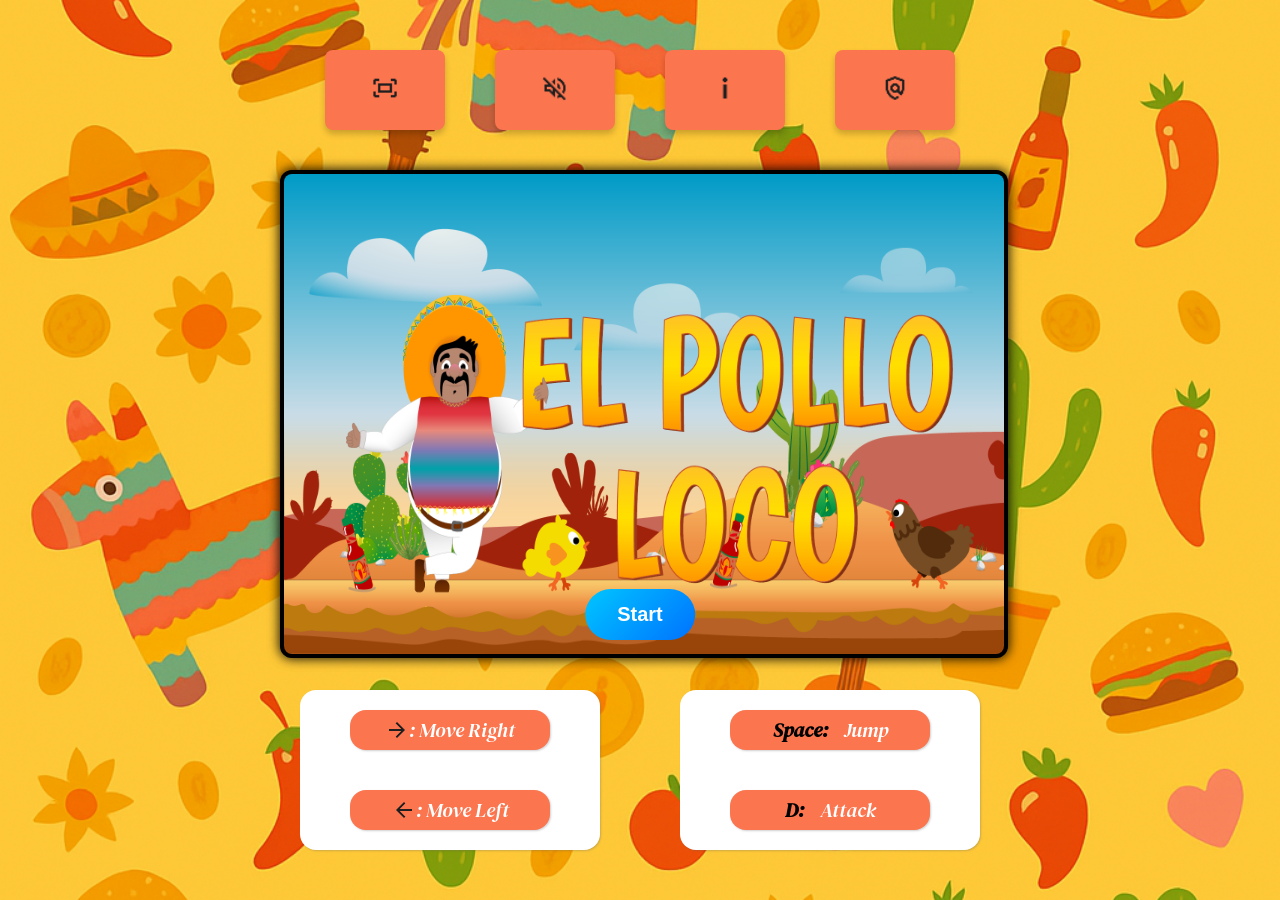
<file: index.html>
<!DOCTYPE html>
<html lang="en" translate="no">
  <head>
    <meta charset="UTF-8" />
    <meta name="viewport" content="width=device-width, initial-scale=1.0" />
    <title>el-pollo-loco</title>

    <link rel="icon" href="./img/7_statusbars/3_icons/icon_coin.png" type="image/png" />

    <link rel="stylesheet" href="./css/ui-elements.css" />
    <link rel="stylesheet" href="./css/game-screens.css" />
    <link rel="stylesheet" href="./style.css" />
    <link rel="stylesheet" href="./css/responsive.css" />

    <script src="./js/templates.js"></script>
    <script src="./script.js"></script>
    <script src="./js/input.js"></script>
    <script src="./js/ui.js"></script>
    <script src="./js/game.js"></script>
    <script src="./js/main.js"></script>

    <script src="./models/drawable-object.class.js"></script>
    <script src="./models/movable-object.class.js"></script>
    <script src="./models/collisions-manager.class.js"></script>
    <script src="./models/world.class.js"></script>
    <script src="./models/throwable-object.classes.js"></script>
    <script src="./models/status-bar.class.js"></script>

    <script src="./models/background-object.class.js"></script>
    <script src="./models/cloud.class.js"></script>
    <script src="./models/chicken.class.js"></script>
    <script src="./models/character-controller.class.js"></script>
    <script src="./models/character-animations.class.js"></script>
    <script src="./models/character.class.js"></script>
    <script src="./models/collectable-object.class.js"></script>
    <script src="./models/endboss-manager.class.js"></script>
    <script src="./models/endboss.class.js"></script>
    <script src="./models/coins.class.js"></script>

    <script src="./models/level.class.js"></script>
    <script src="./levels/level1.js"></script>
    <script src="./levels/level2.js"></script>
    <script src="./levels/level3.js"></script>
    <script src="./levels/level4.js"></script>
    <script src="./levels/level5.js"></script>
    <script src="./models/result-messages.class.js"></script>

    <script src="./models/keyboard.class.js"></script>
  </head>
  <body id="body" onload="init()">
    <div class="spinner-overlay d-none" id="spinner">
      <div class="spinner"></div>
    </div>

    <div id="rotateOverlay" class="d-none">
      <div class="rotate-message">
        Please rotate your device to
        <p class="red-color">landscape</p>
        mode.
      </div>
    </div>

    <div class="privacy-policy-overlay d-none" id="privacyPolicyOverlay" onclick="togglePrivacyPolicyOverlay()">
      <div class="privacy-policy-dialog desktop-info-size d-none" id="privacyPolicyDialog" onclick="event.stopPropagation()">
        <div onclick="togglePrivacyPolicyOverlay()" class="close-overlay-wrapper">
          <img src="./img/close-overlay.png" alt="close" />
        </div>
        <h1>Impressum</h1>

        <div class="privacy-policy-info">
          <p>
            Mark Corzilius<br />
            Clayallee 328-334<br />
            14169 Berlin
          </p>

          <h2>Kontakt</h2>
          <p>
            Telefon: +49 1522 1593715<br />
            E-Mail: <a href="mailto:corziliusmarc@gmail.com">corziliusmarc@gmail.com</a>
          </p>

          <p>Quelle: <a href="https://www.e-recht24.de/impressum-generator.html" target="_blank">https://www.e-recht24.de/impressum-generator.html</a></p>
        </div>
      </div>
    </div>

    <div id="gameInfoOverlay" class="game-info-overlay d-none" onclick="toggleGameInfoOverlay()">
      <div class="game-info-dialog desktop-info-size d-none" id="gameInfoDialog" onclick="event.stopPropagation()">
        <div onclick="toggleGameInfoOverlay()" class="close-overlay-wrapper">
          <img src="./img/close-overlay.png" alt="close" />
        </div>
        <h1 class="description-title">Game Description</h1>

        <div class="game-info-content">
          <h2>Controls</h2>
          <ul>
            <li><strong>Arrow Right:</strong> Move right</li>
            <li><strong>Arrow Left:</strong> Move left</li>
            <li><strong>Space:</strong> Jump</li>
            <li><strong>D:</strong> Attack (throw bottle)</li>
          </ul>

          <h2>Enemies</h2>
          <ul>
            <li><strong>Chickens:</strong> Small, normal, and big chickens block your way.</li>
            <li><strong>End Boss:</strong> Stronger enemy at the end with 100 HP.</li>
          </ul>

          <h2>How to Attack</h2>
          <ul>
            <li><strong>Jump Attack:</strong> Jump on any chicken from above to defeat it.</li>
            <li><strong>Bottle Attack:</strong> Throw bottles to kill all enemies, including the boss.</li>
          </ul>

          <h2>Boss Fight</h2>
          <p>Only bottles can damage the boss. Each bottle deals 20 HP damage — hit the boss 5 times to win.</p>
          <p><strong>Note:</strong> Every time you hit the End Boss, he starts running faster and causes more damage.</p>

          <h2>Bottles & Coins</h2>
          <ul>
            <li>Start with 5 bottles.</li>
            <li>Collect more bottles along the way by running over them.</li>
            <li>Collect coins as you explore.</li>
          </ul>
        </div>
      </div>
    </div>

    <div id="afterLevelOverlay" class="after-level-overlay d-none">
      <div id="afterLevelDialog" class="after-level-dialog desktop-info-size d-none">
        <h1 class="results-title">Results</h1>
        <div class="result-info">
          <div id="achievements" class="achievements"></div>
          <div id="congratulations" class="congratulations d-none">
            <h2>Congratulations!</h2>
            <span>You reached the max level!</span>
          </div>
          <div class="result-overlay-buttons">
            <button id="restartBtn" class="d-none" onclick="restartGame()">Restart</button>
            <button class="d-none" id="previousLevelBtn" onclick="playPreviousLevel()">Previous Level</button>
            <button class="d-none" id="repeatLevelBtn" onclick="repeatCurrentLevel()">Repeat</button>
            <button class="d-none" id="nextLevelBtn" onclick="playNextLevel()">Next Level</button>
          </div>
        </div>
      </div>
    </div>

    <img class="full-screen-bg" src="./img/mexican-bg.png" alt="bg" />

    <nav class="navbar">
      <button onclick="enterFullScreen()"><img class="control-icons" src="./img/fullscreen.png" alt="fullscreen" /></button>
      <button onclick="toggleGameVolume('volumeBtn')"><img id="volumeBtn" class="control-icons" src="./img/volume-on.png" alt="sound" /></button>
      <button onclick="toggleGameInfoOverlay()"><img class="control-icons" src="./img/information.png" alt="info" /></button>
      <button onclick="togglePrivacyPolicyOverlay()"><img class="control-icons" src="./img/privacy-policy.png" alt="privacy-policy" /></button>
    </nav>
    <div class="game-area">
      <div class="game-window">
        <canvas id="canvas" width="720" height="480"></canvas>

        <div id="mobileButtons" class="mobile-buttons d-none">
          <div class="mobile-buttons-stack">
            <button class="mobile-touch-buttons" id="mobileBtnLeft"><img class="mobile-button-img" src="./img/arrow-left.png" alt="left" /></button>
            <button class="mobile-touch-buttons" id="mobileBtnRight"><img class="mobile-button-img" src="./img/arrow-right.png" alt="right" /></button>
          </div>
          <div class="mobile-buttons-stack">
            <button class="mobile-touch-buttons" id="mobileBtnJump"><img class="mobile-button-img" src="./img/jump.png" alt="jump" /></button>
            <button class="mobile-touch-buttons" id="mobileBtnAttack"><img class="mobile-button-img" src="./img/attack.png" alt="attack" /></button>
          </div>
        </div>
      </div>

      <div id="startScreenElements" class="d-block">
        <img id="introScreen" class="start-screen" src="./img/9_intro_outro_screens/start/startscreen_1.png" alt="start screen" />
        <button onclick="startGame()" id="startGameBtn" class="start-btn">Start</button>
      </div>

      <div id="mobileMenu" class="mobile-menu">
        <img onclick="toggleMobileMenu()" src="./img/menu.png" alt="menu" />
        <div id="mobileMenuElements" class="d-none">
          <div class="mobile-menu-element-wrapper">
            <button class="mobile-menu-element" onclick="toggleGameVolume('mobileVolumeBtn')">
              <img id="mobileVolumeBtn" src="./img/volume-on.png" alt="" />
            </button>
          </div>
          <div class="mobile-menu-element-wrapper">
            <button class="mobile-menu-element" onclick="toggleGameInfoOverlay()"><img src="./img/information.png" alt="" /></button>
          </div>
          <div class="mobile-menu-element-wrapper" onclick="togglePrivacyPolicyOverlay()">
            <img src="./img/privacy-policy.png" alt="privacy-policy" />
          </div>
        </div>
      </div>
    </div>

    <div class="controls">
      <div class="control">
        <p class="control-item"><img src="./img/arrow-right.png" alt="arrowRight" />: Move Right</p>
        <p class="control-item"><img src="./img/arrow-left.png" alt="arrowLeft" />: Move Left</p>
      </div>
      <div class="control">
        <p class="control-item"><strong style="margin-right: 16px">Space:</strong>Jump</p>
        <p class="control-item"><strong style="margin-right: 16px">D:</strong>Attack</p>
      </div>
    </div>
  </body>
</html>
</file>
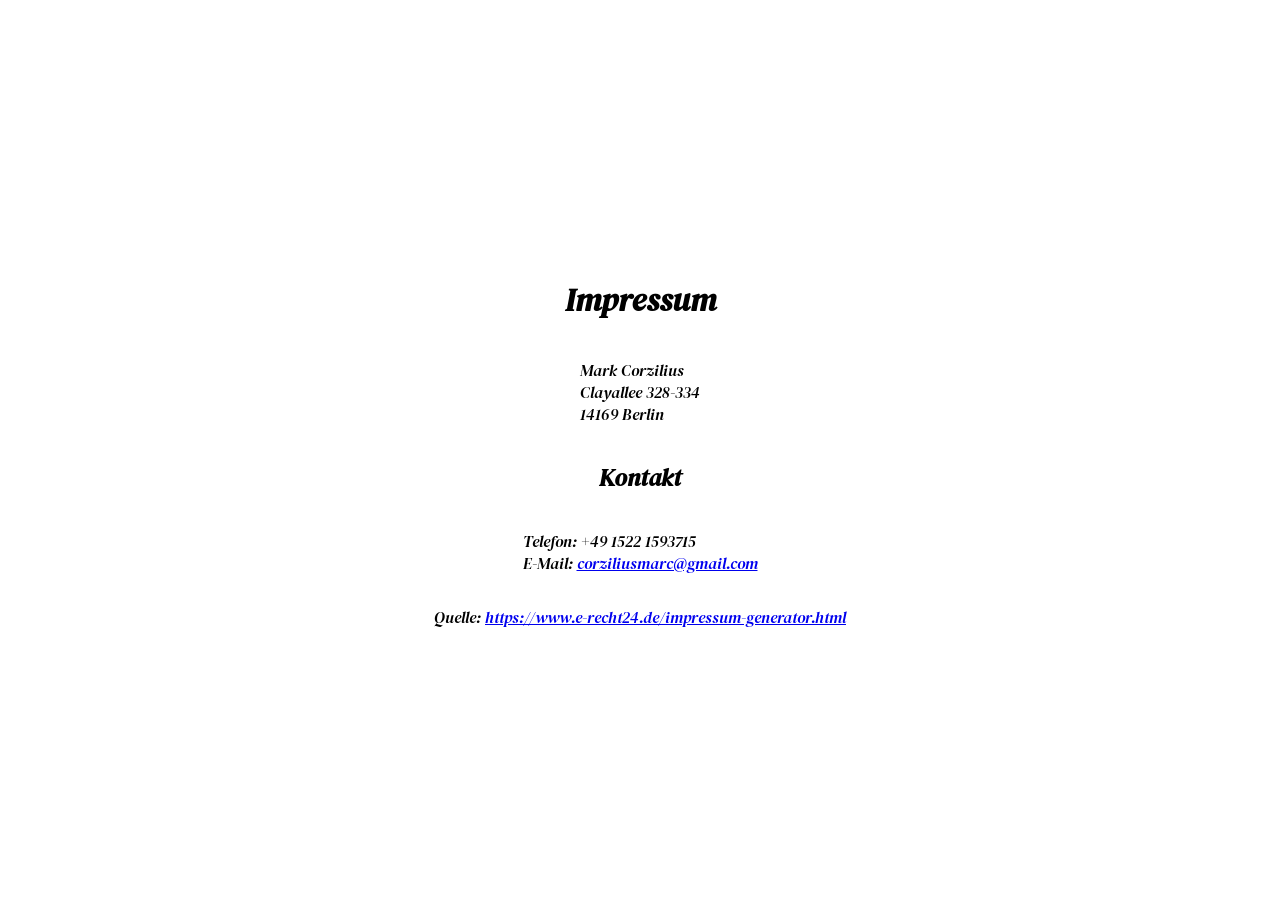
<file: impressum.html>
<!DOCTYPE html>
<html lang="de">
<head>
  <meta charset="UTF-8">
  <title>Impressum</title>

  <link rel="stylesheet" href="./style.css" />

</head>
<body class="impressum-body">
  <h1>Impressum</h1>

  <p>
    Mark Corzilius<br>
    Clayallee 328-334<br>
    14169 Berlin
  </p>

  <h2>Kontakt</h2>
  <p>
    Telefon: +49 1522 1593715<br>
    E-Mail: <a href="mailto:corziliusmarc@gmail.com">corziliusmarc@gmail.com</a>
  </p>

  <p>
    Quelle: <a href="https://www.e-recht24.de/impressum-generator.html" target="_blank">https://www.e-recht24.de/impressum-generator.html</a>
  </p>
</body>
</html>
</file>
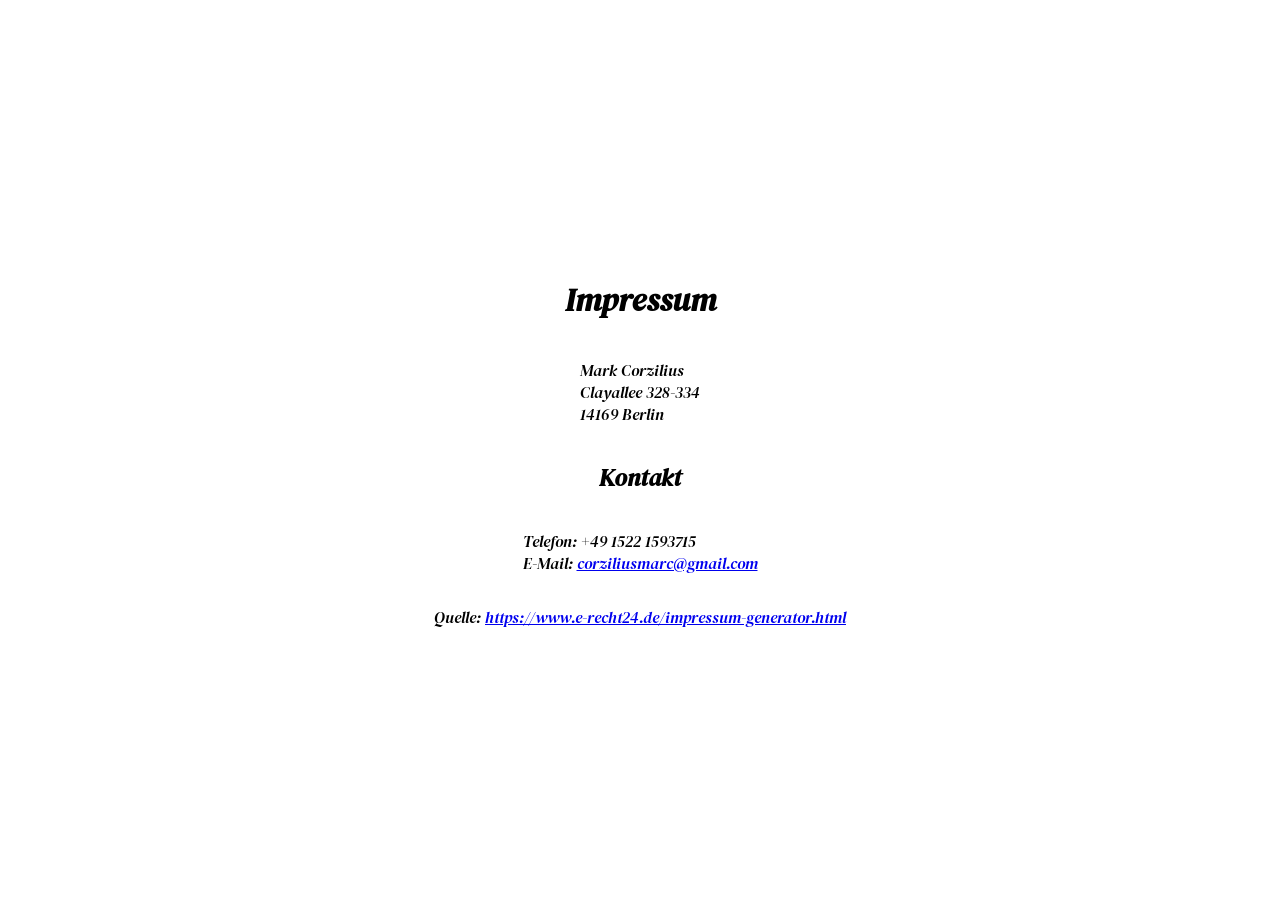
<file: privacy-policy.html>
<!DOCTYPE html>
<html lang="de">
<head>
  <meta charset="UTF-8">
  <title>Impressum</title>

  <link rel="stylesheet" href="./style.css" />

</head>
<body class="privacy-policy-body">
  <h1>Impressum</h1>

  <p>
    Mark Corzilius<br>
    Clayallee 328-334<br>
    14169 Berlin
  </p>

  <h2>Kontakt</h2>
  <p>
    Telefon: +49 1522 1593715<br>
    E-Mail: <a href="mailto:corziliusmarc@gmail.com">corziliusmarc@gmail.com</a>
  </p>

  <p>
    Quelle: <a href="https://www.e-recht24.de/impressum-generator.html" target="_blank">https://www.e-recht24.de/impressum-generator.html</a>
  </p>
</body>
</html>
</file>
<file: css/ui-elements.css>
.game-info-dialog {
  position: absolute;
  left: 50%;
  background-color: rgba(255, 255, 255, 0.85);
  transform: translate(-50%, 200%);
  transition: transform 0.3s ease;
  display: flex;
  flex-direction: column;
  align-items: center;
  justify-content: center;
  border-radius: 20px;
  box-shadow: 0 8px 24px rgba(0, 0, 0, 0.15);
  border: 1px solid rgba(255, 255, 255, 0.2); /* light, elegant border */
  backdrop-filter: blur(6px); /* optional: for a "frosted glass" look */
  border-radius: 12px; /* smooth corners to match the soft shadow */
}

.mobile-info-size {
  width: 95ds;
  max-height: 90svh;
  max-width: 600px;
}

.desktop-info-size {
  width: clamp(300px, 70svw, 500px);
  max-height: 600px;
}

.game-info-content {
  overflow-y: auto;
  display: flex;
  flex-direction: column;
  align-items: center;
  box-sizing: border-box;
  padding: 0 20px 20px;
  font-size: clamp(1rem, 1.5svw, 1rem);
}

.game-info-content::-webkit-scrollbar {
  display: none;
}

.game-info-content h2 {
  font-size: clamp(1.4rem, 2.5svw, 1.3rem);
  margin-top: 15px;
  margin-bottom: 5px;
}

.game-info-content p,
.game-info-content li {
  font-size: clamp(1rem, 1.5svw, 1rem);
  line-height: 1.4;
}

.game-info-dialog.show,
.privacy-policy-dialog.show {
  transform: translate(-50%, -50%);
  top: 50%;
}

.game-info-overlay {
  position: absolute;
  top: 0;
  left: 0;
  height: 100dvh;
  width: 100svw;
  z-index: 50;
  background-color: rgba(0, 0, 0, 0.3);
}

.close-overlay-wrapper {
  cursor: pointer;
  position: absolute;
  top: 20px;
  right: 20px;
  display: flex;
  align-items: center;
  justify-content: center;
  padding: 5px;
  box-sizing: border-box;
}

.close-overlay-wrapper:hover {
  background-color: rgba(249, 151, 124, 1);
  border-radius: 50%;
}

.mobile-buttons {
  position: absolute;
  bottom: 5px;
  justify-content: space-between;
  align-items: center;
  z-index: 20;
  width: 100%;
  padding: 0 30px;
  box-sizing: border-box;
  margin-bottom: 8px;
}

.mobile-buttons-stack {
  display: flex;
  align-items: center;
  justify-content: center;
  gap: 16px;
}

.mobile-buttons-stack button {
  cursor: pointer;
  outline: none;
  border: 3px solid transparent;
  border-radius: 50%;
  box-sizing: border-box;
  padding: 5px;
  display: flex;
  align-items: center;
  justify-content: center;
  transition: transform 0.2s ease;
}

.mobile-buttons-stack button:active {
  transform: scale(1.1);
  border: 3px solid rgba(251, 117, 79, 1);
}

.mobile-button-img {
  height: 40px;
  width: auto;
  -webkit-touch-callout: none; /* iOS Safari */
  -webkit-user-select: none; /* Safari */
  -khtml-user-select: none; /* Konqueror HTML */
  -moz-user-select: none; /* Old versions of Firefox */
  -ms-user-select: none; /* Internet Explorer/Edge */
  user-select: none; /* Non-prefixed version, currently supported by Chrome, Edge, Opera and Firefox */
  -webkit-user-select: none;
  touch-action: manipulation;
}

.mobile-menu {
  position: absolute;
  top: 10px;
  right: 10px;
  flex-direction: column;
  align-items: center;
  justify-content: center;
}

.mobile-menu img {
  height: 40px;
  width: auto;
  cursor: pointer;
}

.mobile-menu-element {
  border: none;
  background-color: transparent;
}

.mobile-menu-element-wrapper {
  cursor: pointer;
  display: flex;
  align-items: center;
  justify-content: center;
  width: 32px;
  height: 32px;
}

.mobile-menu-element-wrapper:hover {
  background-color: sandybrown;
  border-radius: 50%;
  box-sizing: border-box;
}

.mobile-menu-element-wrapper img {
  height: 28px;
  width: auto;
}

.privacy-policy-body {
  display: flex;
  flex-direction: column;
  justify-content: flex-start;
  align-items: center;
  margin-top: 40px;
}

.privacy-policy {
  display: flex;
  align-items: center;
  justify-content: center;
}

.description-title {
  font-size: clamp(1.5rem, 3dvw, 2rem);
}

#rotateOverlay {
  position: fixed;
  top: 0;
  left: 0;
  width: 100svw;
  height: 100svh;
  background-color: rgba(0, 0, 0, 0.85);
  color: white;
  z-index: 9999;
  align-items: center;
  justify-content: center;
  text-align: center;
  padding: 1rem;
  font-size: 1.5rem;
  font-family: sans-serif;
}

.rotate-message {
  max-width: 90%;
  line-height: 1.4;
}

.spinner-overlay {
  position: fixed;
  top: 0;
  left: 0;
  width: 100%;
  height: 100%;
  background-color: rgba(255, 255, 255, 0.7);
  justify-content: center;
  align-items: center;
  z-index: 50;
}

.spinner {
  width: 50px;
  height: 50px;
  border: 6px solid rgba(251, 117, 79, 0.2);
  border-top: 6px solid rgba(251, 117, 79, 1);
  border-radius: 50%;
  animation: spin 0.8s linear infinite;
}

@keyframes spin {
  to {
    transform: rotate(360deg);
  }
}

.privacy-policy-overlay {
  position: fixed;
  top: 0;
  left: 0;
  width: 100%;
  height: 100%;
  justify-content: center;
  align-items: center;
  z-index: 50;
  display: flex;
}

.privacy-policy-info {
  display: flex;
  flex-direction: column;
  align-items: center;
  overflow-y: auto;
}

.privacy-policy-info::-webkit-scrollbar {
  display: none;
}

.result-info {
  display: flex;
  align-items: center;
  overflow-y: auto;
  flex-direction: column;
  height: 100%;
  width: 100%;
}

.result-info::-webkit-scrollbar {
  display: none;
}
</file>
<file: css/game-screens.css>
.start-screen {
  height: 100%;
  width: 100%;
  position: absolute;
  top: 0;
  left: 0;
  border: 4px solid rgba(0, 0, 0, 0.5);
  border-radius: 12px;
  box-shadow: 0px 0px 12px rgba(0, 0, 0, 0.6);
  /*object-fit: contain;*/
}

.start-btn {
  position: absolute;
  bottom: 10px;
  left: 50%;
  transform: translateX(-50%);
  padding: 14px 32px;
  background: linear-gradient(135deg, #00c6ff, #0072ff);
  color: white;
  font-size: 20px;
  font-weight: bold;
  border: none;
  border-radius: 50px;
  cursor: pointer;
  transition: transform 0.2s, box-shadow 0.2s;
}

.start-btn:hover {
  transform: translateX(-50%) scale(1.05);
  box-shadow: 0 8px 20px rgba(0, 114, 255, 0.4);
}

.start-btn:active {
  transform: translateX(-50%) scale(0.95);
}

.after-level-overlay {
  position: absolute;
  top: 0;
  left: 0;
  z-index: 50;
  height: 100svh;
  width: 100svw;
  background-color: rgba(251, 117, 79, 1);
}

.after-level-dialog {
  background-color: rgba(255, 255, 255, 0.85);
  width: clamp(300px, 70svw, 500px);
  height: auto;
  border-radius: 30px;
  position: fixed;
  left: 50%;
  color: black;
  display: flex;
  align-items: center;
  flex-direction: column;
  transform: translate(-50%, 200%);
  transition: transform 0.4s ease;
  padding: 0 0 20px;
}

.after-level-dialog.show {
  transform: translate(-50%, -50%);
  top: 50%;
}

.result-overlay-buttons {
  margin-top: clamp(1rem, svw, 10rem);
  width: 100%;
  display: flex;
  align-items: center;
  justify-content: space-around;
  flex-direction: column;
  gap: clamp(5px, 1svw, 15px);
  margin-bottom: 10px;
}

.result-overlay-buttons button {
  cursor: pointer;
  color: rgba(0, 0, 0, 0.8);
  background-color: rgba(255, 229, 192, 0.9);
  border: 1px solid rgba(0, 0, 0, 0.2);
  border-radius: 12px;
  outline: none;
  box-shadow: 0 4px 6px rgba(0, 0, 0, 0.1);
  height: 40px;
  width: clamp(200px, 20svw, 400px);
}

.result-overlay-buttons button:hover {
  background-color: rgba(255, 214, 165, 1);
}

.achievements {
  color: rgba(0, 0, 0, 0.85);
  display: flex;
  flex-direction: column;
  align-items: center;
  font-size: 20px;
  gap: 16px;
}

.results-title {
  color: rgba(0, 0, 0, 0.85);
  margin: 20px 0 20px;
}

.achievement {
  display: flex;
  align-items: center;
  justify-content: baseline;
  gap: 8px;
}

.over-canvas-message {
  position: absolute;
  top: 0;
  left: 0;
  width: 101%;
  height: 102%;
}

.full-screen-bg {
  background-image: linear-gradient(rgba(0, 0, 0, 0.5), rgba(0, 0, 0, 0.8));
  position: absolute;
  top: 0;
  left: 0;
  z-index: 0;
  height: 100svh;
  width: 100svw;
  object-fit: cover;
}

.object-fit-contain {
  object-fit: contain;
}

.privacy-policy-dialog {
  position: absolute;
  left: 50%;
  background-color: rgba(255, 255, 255, 0.85);
  transform: translate(-50%, 200%);
  transition: transform 0.3s ease;
  display: flex;
  flex-direction: column;
  align-items: center;
  border-radius: 20px;
  box-shadow: 0 8px 24px rgba(0, 0, 0, 0.15);
  border: 1px solid rgba(255, 255, 255, 0.2); /* light, elegant border */
  backdrop-filter: blur(6px); /* optional: for a "frosted glass" look */
  border-radius: 12px; /* smooth corners to match the soft shadow */
  padding: 15px;
}

.full-screen-canvas {
  border-radius: 0 !important;
}
</file>
<file: style.css>
@font-face {
  font-family: "gameFont";
  src: url(./fonts/DM_Serif_Display/DMSerifDisplay-Italic.ttf);
}

body {
  font-family: "gameFont";
  box-sizing: border-box;
  display: flex;
  flex-direction: column;
  align-items: center;
  justify-content: center;
  height: 100svh;
  margin: 0;
  background-size: cover;
  background-position: center;
  background-repeat: no-repeat;
  position: relative;
}

body::-webkit-scrollbar {
  display: none;
}

canvas {
  width: 100%;
  height: auto;
  display: block;
  background-color: black;
  border: 4px solid rgba(0, 0, 0, 0.5);
  border-radius: 12px;
  box-shadow: 0px 0px 12px rgba(0, 0, 0, 0.6);
}

strong {
  color: black;
}

.mobile-canvas {
  width: 100%;
  height: auto;
  display: block;
  object-fit: contain;
}


.d-none {
  display: none;
}

.d-flex {
  display: flex;
}

.d-block {
  display: block;
}

.navbar {
  display: flex;
  align-items: center;
  justify-content: center;
  gap: 50px;
  margin-bottom: 40px;
  z-index: 10;
}

.navbar button {
  border: none;
  border-radius: none;
  box-shadow: 0px 4px 6px rgba(0, 0, 0, 0.2);
  outline: none;
  height: 80px;
  width: 120px;
  border-radius: 8px;
  cursor: pointer;
  background-color: rgba(251, 117, 79, 1);
  font-size: 18px;
  transition: transform 0.3s ease;
}

.navbar button:hover {
  transform: scale(1.1);
  background-color: sandybrown;
  background-color: rgba(230, 90, 60, 1);
}

.controls {
  margin-top: 40px;
  display: flex;
  gap: 80px;
  font-size: 20px;
  z-index: 10;
}

.control {
  width: 300px;
  display: flex;
  flex-direction: column;
  align-items: center;
  justify-content: center;
  background-color: white;
  border-radius: 16px;
  box-shadow: 1px 1px 2px rgba(100, 100, 100, 0.3);
  color: white;
}

.control-item {
  background-color: rgba(251, 117, 79, 1);
  border-radius: 16px;
  box-shadow: 1px 1px 2px rgba(100, 100, 100, 0.3);
  display: flex;
  align-items: center;
  justify-content: center;
  box-sizing: border-box;
  width: 200px;
  height: 40px;
}

.control-icons {
  height: 28px;
  width: auto;
}

.margin-right-16 {
  margin-right: 16;
}

.game-area {
  position: relative;
  width: 720px;
  height: 480px;
}

.red-color {
  color:rgb(255, 40, 40);
}
</file>
<file: css/responsive.css>
@media only screen and (max-width: 720px) {
  canvas {
    width: 100%;
  }
}

@media only screen and (max-height: 480px) {
  canvas {
    height: 100svh;
  }
}

@media (max-width: 1024px) {
    .controls {
      display: none;
    }
  
    .navbar {
      display: none;
    }
  
    .game-area {
      width: 100%;
      height: auto;
      object-fit: contain;
    }
  
    canvas {
      border-radius: 0;
      border: none;
    }
  
    .start-screen {
      border: none;
      border-radius: 0;
    }
  }
</file>
